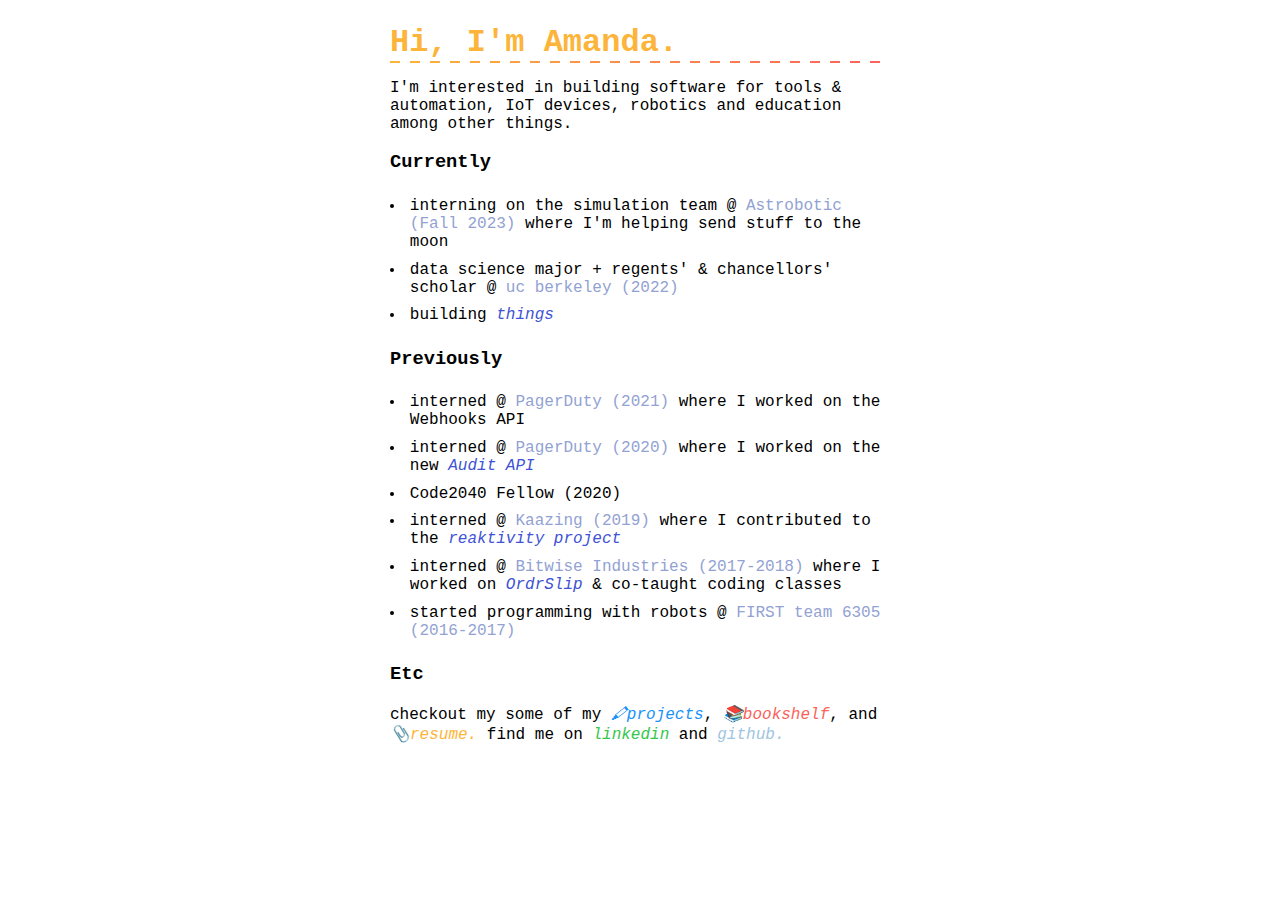
<file: index.html>
<!DOCTYPE html>
<html>
<head>
  <meta charset="UTF-8">
  <meta name="viewport" content="width=device-width, initial-scale=1">
  <meta name="viewport" content="width=device-width,initial-scale=1.0,maximum-scale=1.0,user-scalable=no">
  <meta property="image" content="thumbnail.png">
  <link rel="stylesheet" href="prime.css">
  <link rel="icon" type="image" href="mango.png">
</head>
<title>amanda</title>
<div class="rim">
    <div class="conatiner">
        <div class="main">
            <div class="intro">
                <h1 class="name orange">
                    Hi, 
                    <span class="oneline">
                        I'm Amanda.
                    </span>
                </h1>
                <div class="divider"></div>
                <p>
                    I'm interested in building software for tools & automation, IoT devices, robotics and education among other things.
                </p>
            </div>
            <div class="current">
                <h3>Currently</h3>
                <ul>
                    <li>
                        interning on the simulation team @
                        <span class="lavender">Astrobotic (Fall 2023)</span> 
                         where I'm helping send stuff to the moon
                    </li>
                    <li>
                        data science major + regents' & chancellors' scholar @
                        <span class="lavender oneline">
                         uc berkeley (2022)
                        </span>
                    </li>
                    <li>
                        building
                        <a href="https://github.com/amandaratio/" target="_blank" class="indigo">
                            things
                        </a>
                    </li>
                </ul>
            </div>
            <div class="previous">
                <h3>Previously</h3>
                <ul>
                    <li>
                        interned @ 
                        <span class="lavender">PagerDuty (2021)</span> 
                        where I worked on the Webhooks API
                    </li>
                    <li>
                        interned @ 
                        <span class="lavender">PagerDuty (2020)</span> 
                        where I worked on the new
                        <a href="https://developer.pagerduty.com/docs/rest-api-v2/audit-records-api/" target="_blank" class="indigo">
                            Audit API
                        </a>
                    </li>
                    <li>
                        Code2040 Fellow (2020)
                    </li>
                    <li>
                        interned @ 
                        <span class="lavender">Kaazing (2019)</span> 
                        where I contributed to the
                        <a href="http://reaktivity.org" target="_blank" class="indigo">
                            reaktivity project
                        </a>
                    </li>
                    <li>
                        interned @ <span class="lavender">Bitwise Industries (2017-2018)</span>
                        where I worked on 
                        <a href="https://ordrslip.com" target="_blank" class="indigo">
                            OrdrSlip
                        </a>
                        & co-taught coding classes
                    </li>
                    <li>
                        started programming with robots @
                        <span class="lavender">
                            FIRST team 6305 (2016-2017)
                        </span>
                    </li>
                </ul>
            </div>
            <div class="etc">
                <h3>Etc</h3>
                <p>
                    checkout my
                    some of my
                    <a href="projects.html" class="blue">🖍projects</a>,
                    <a href="shelf.html" class="red">📚bookshelf</a>,
                    and
                    <a href="resume.png" class="orange">📎resume. </a>

                    find me on
                    <a href="https://linkedin.com/in/amandahoracio" class="green" target="_blank">linkedin</a>
                    and
                    <a href="https://github.com/amandaratio" class="iconBlue" target="_blank">github.</a>
                </p>
            </div>
            <div class="places">
                
            </div>
        </div>
    </div>
</div>
</html>
</file>
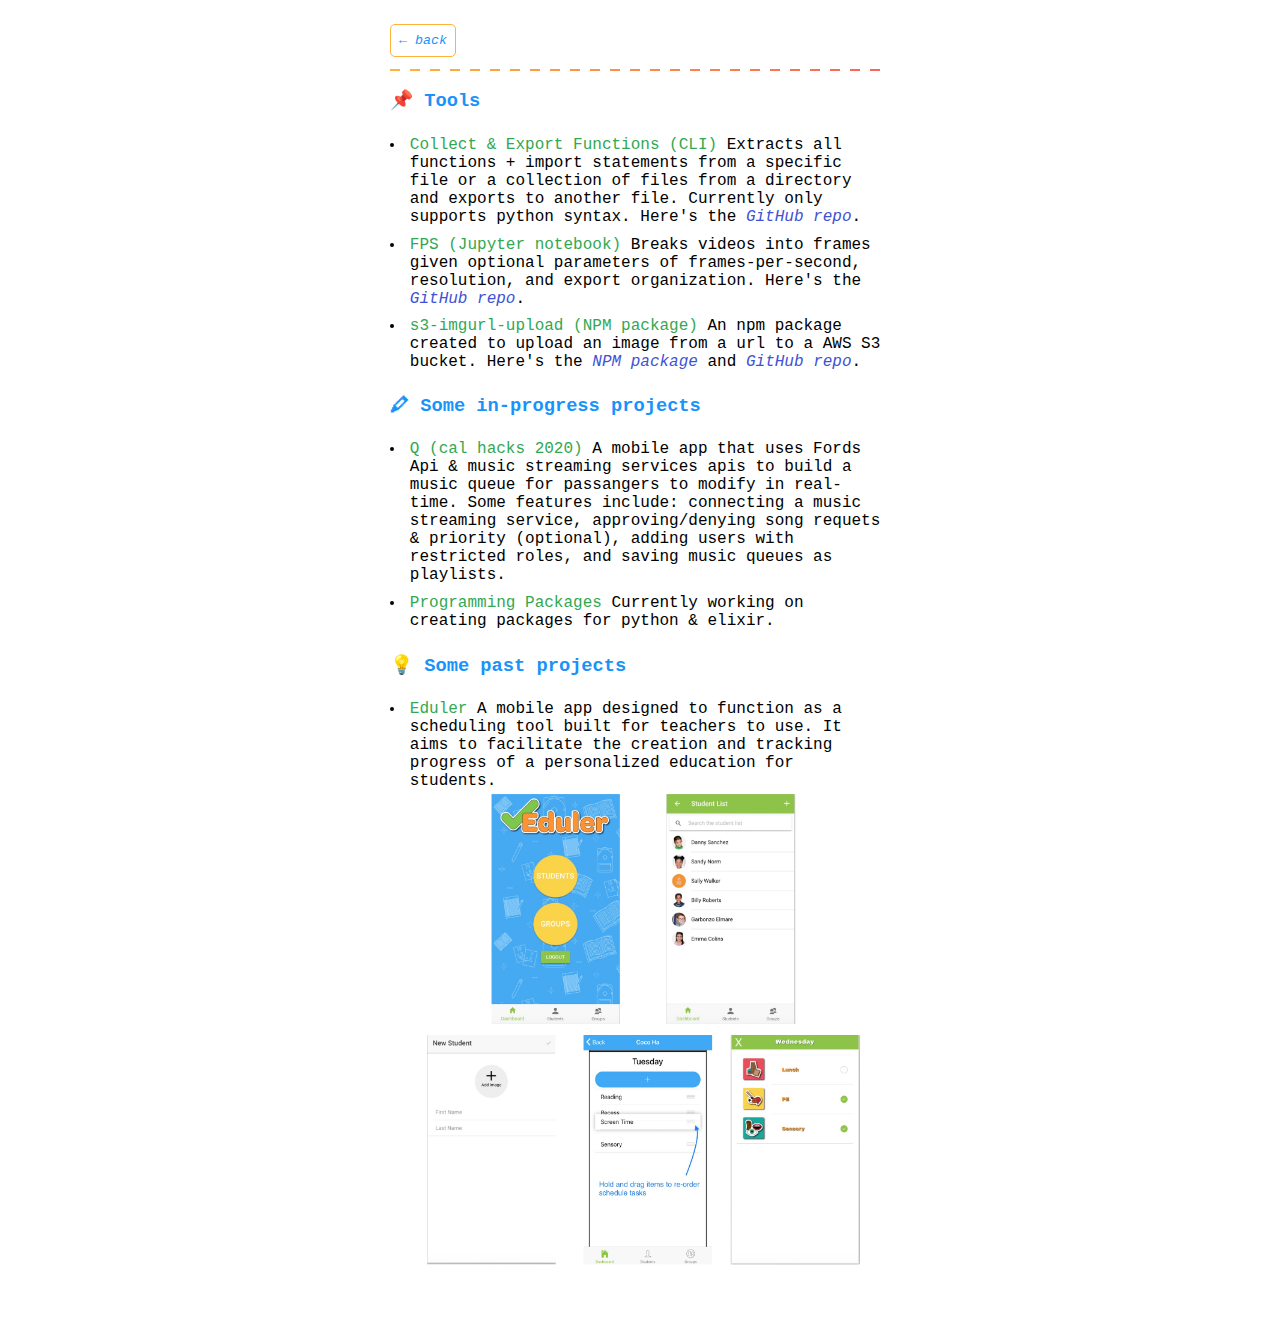
<file: projects.html>
<!DOCTYPE html>
<html>
<head>
  <meta charset="UTF-8">
  <meta name="viewport" content="width=device-width, initial-scale=1">
  <meta name="viewport" content="width=device-width,initial-scale=1.0,maximum-scale=1.0,user-scalable=no">
  <meta property="image" content="thumbnail.png">
  <link rel="stylesheet" href="prime.css">
  <link rel="icon" type="image" href="mango.png">
</head>
<body>
    <div class="main">
        <div class="intro">
            <button class="returnToMain orange">
                <a href="index.html" class="blue">
                &larr; back
                </a>
            </button>
        </div>
        <div class="divider"></div>
        <div class="current">
            <h3 class="blue">📌 Tools </h3>
            <ul>
                <li>
                    <span class="leafGreen">Collect & Export Functions (CLI)</span>
                    Extracts all functions + import statements from a specific file or a collection of files from a directory and exports to another file. Currently 
                    only supports python syntax. Here's
                    the <a href="https://github.com/amandaratio/collect" target="_blank" class="indigo">GitHub repo</a>.
                </li>
                <li>
                    <span class="leafGreen">FPS (Jupyter notebook)</span>
                    Breaks videos into frames given optional parameters of frames-per-second, resolution, and export organization. Here's
                    the <a href="https://github.com/amandaratio/fps" target="_blank" class="indigo">GitHub repo</a>.
                </li>
                <li>
                    <span class="leafGreen">s3-imgurl-upload (NPM package)</span>
                    An npm package created to upload an image from a url to a AWS S3 bucket. Here's the
                    <a href="https://www.npmjs.com/package/s3-imgurl-upload" target="_blank" class="indigo">NPM package</a>
                    and
                    <a href="https://github.com/amandaratio/s3-imageurl-upload" target="_blank" class="indigo">GitHub repo</a>.
                </li>
            </ul>
            <h3 class="blue">🖍 Some in-progress projects</h3>
            <ul>
                <li>
                    <span class="leafGreen">Q (cal hacks 2020)</span>
                    A mobile app that uses Fords Api & music streaming services apis to 
                    build a music queue for passangers to modify in real-time. Some features include:
                    connecting a music streaming service, approving/denying song requets & 
                    priority (optional), adding users with restricted roles, and saving music queues as playlists.
                </li>
                <li>
                    <span class="leafGreen">Programming Packages</span>
                    Currently working on creating packages for python & elixir.
                </li>
            </ul>
            <h3 class="blue">💡 Some past projects</h3>
            <ul>
                <li>
                    <span class="leafGreen">Eduler</span>
                    A mobile app designed to function as a scheduling tool built for teachers to use. 
                    It aims to facilitate the creation and tracking progress of a personalized education for students. 
                    <img src="eduler.png" width=100%>
                </li>
            </ul>
        </div>
    </div>
</body>
</html>
</file>
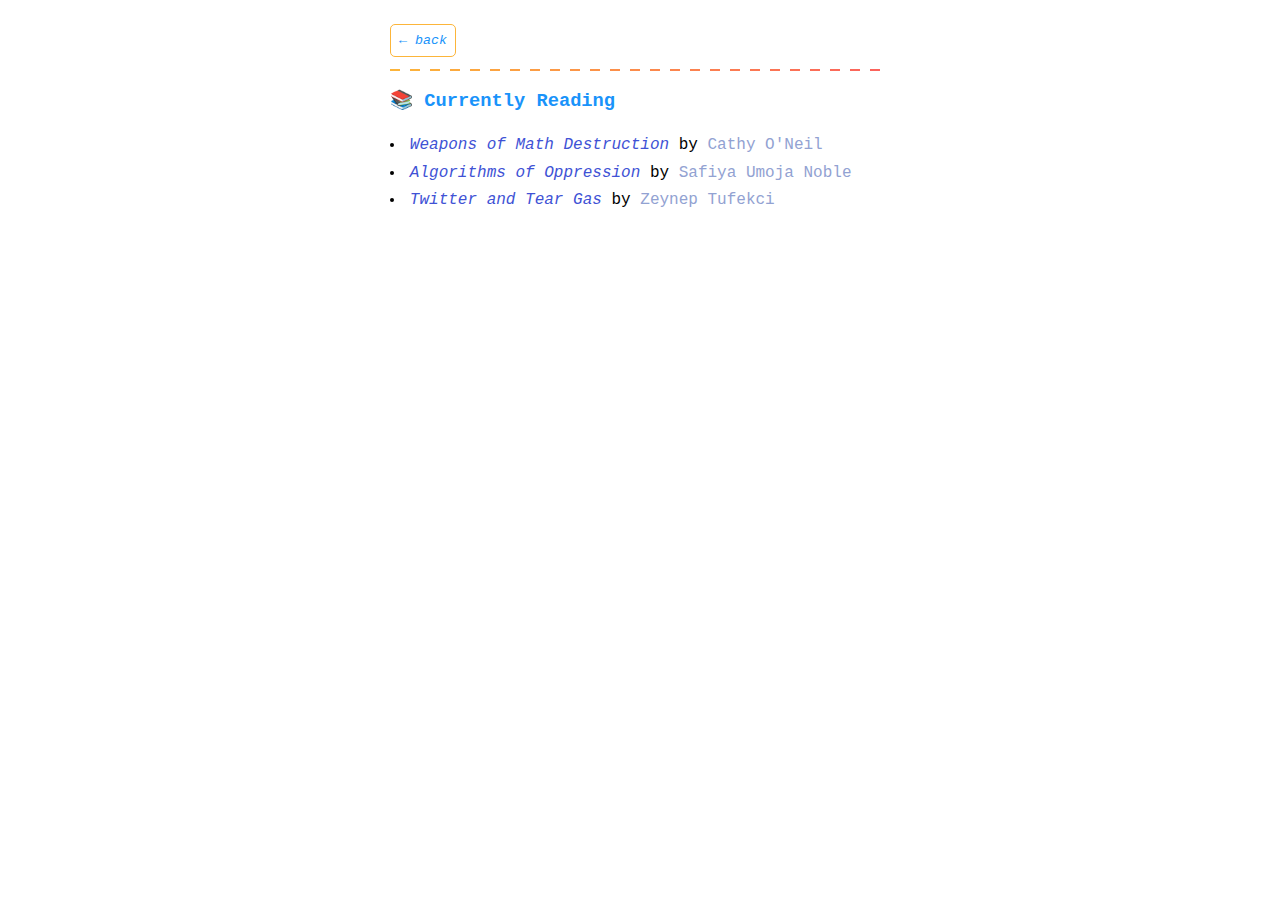
<file: shelf.html>
<!DOCTYPE html>
<html>
<head>
  <meta charset="UTF-8">
  <meta name="viewport" content="width=device-width, initial-scale=1">
  <meta name="viewport" content="width=device-width,initial-scale=1.0,maximum-scale=1.0,user-scalable=no">
  <meta property="image" content="thumbnail.png">
  <link rel="stylesheet" href="prime.css">
  <link rel="icon" type="image" href="mango.png">
</head>
<body>
    <div class="main">
        <div class="intro">
            <button class="returnToMain orange">
                <a href="index.html" class="blue">
                &larr; back
                </a>
            </button>
        </div>
        <div class="divider"></div>
        <div class="current">
            <h3 class="blue">📚 Currently Reading </h3>
            <ul>
                <li>
                    <a href="https://www.penguinrandomhouse.com/books/241363/weapons-of-math-destruction-by-cathy-oneil/" target="_blank" class="indigo">Weapons of Math Destruction</a>
                    by <span class="lavender">Cathy O'Neil</span> 
                </li>
                <li>
                    <a href="https://nyupress.org/9781479837243/algorithms-of-oppression/" target="_blank" class="indigo">Algorithms of Oppression</a> by 
                    <span class="lavender">Safiya Umoja Noble</span> 
                </li>
                <li>
                    <a href="https://www.twitterandteargas.org" target="_blank" class="indigo">Twitter and Tear Gas</a> by 
                    <span class="lavender">Zeynep Tufekci</span> 
                </li>
            </ul>
        </div>
    </div>
</body>
</html>
</file>
<file: prime.css>
* {
    font-family: courier;
}

a {
    text-decoration: none;
    font-style: italic;
}

li {
    padding: 1%;
}

ul {
  margin-left:-5%;
}

.rim {
    display: table;
    top: 0;
    left: 0;
    height: 100%;
    width: 100%;
}

.container {
    display: table-cell;
    vertical-align: middle;
}

.main {
    margin-left: auto;
    margin-right: auto;
    max-width: 500px;
    padding: 1rem;
}

.name {
    text-align: left;
    margin: 0;
}

.divider {
    width: 100%;
    height: .10rem;
    background-image: linear-gradient(90deg, transparent, transparent 50%, #fff 50%, #fff 100%), linear-gradient(90deg,rgb(252, 181, 58), rgb(251, 97, 93));
    background-size: 20px 3px, 100% 3px;
    border: none;
}

.returnToMain {
    background-color: white;
    border-radius: 5px;
    border: 1px solid rgb(252, 181, 58);
    padding: .5rem;
    margin-bottom: .75rem;
}

.oneline {
    white-space: nowrap;
}

.blue {
    color: rgb(25, 147, 250);  
}

.red {
    color: rgb(251, 98, 90);
}

.orange {
    color: rgb(252, 181, 58);
}

.green {
    color: rgb(52, 199, 74);
}

.leafGreen {
    color: rgb(50, 168, 82);
}

.lavender {
    color: rgb(146, 162, 210);
}

.indigo {
    color: rgb(64, 82, 213);
}

.iconBlue {
    color: rgb(158, 196, 224);
}

.cal {
    color: rgb(4, 51, 97);
}

/*
CODE CREDIT : https://codepen.io/eHtmlu/pen/BaodGVp
  The grid itself needs only 4 CSS declarations:
*/

.myGallery {
    display: grid;
    grid-gap: 10px;
    grid-template-columns: repeat(auto-fit, minmax(150px, 1fr));
  }
  
  .myGallery img {
    width: 100%;
  }
  
  .myGallery .item {
    position: relative;
    overflow: hidden;
  }
  
  .myGallery .item img {
    vertical-align: middle;
  }
  
  .myGallery .caption {
    margin: 0;
    padding: 1em;
    position: absolute;
    z-index: 1;
    bottom: 0;
    left: 0;
    width: 100%;
    max-height: 100%;
    overflow: auto;
    box-sizing: border-box;
    transition: transform 0.5s;
    transform: translateY(100%);
    background: rgba(0, 0, 0, 0.7);
    color: rgb(255, 255, 255);
  }
  
  .myGallery .item:hover .caption {
    transform: translateY(0%);
  }
</file>
